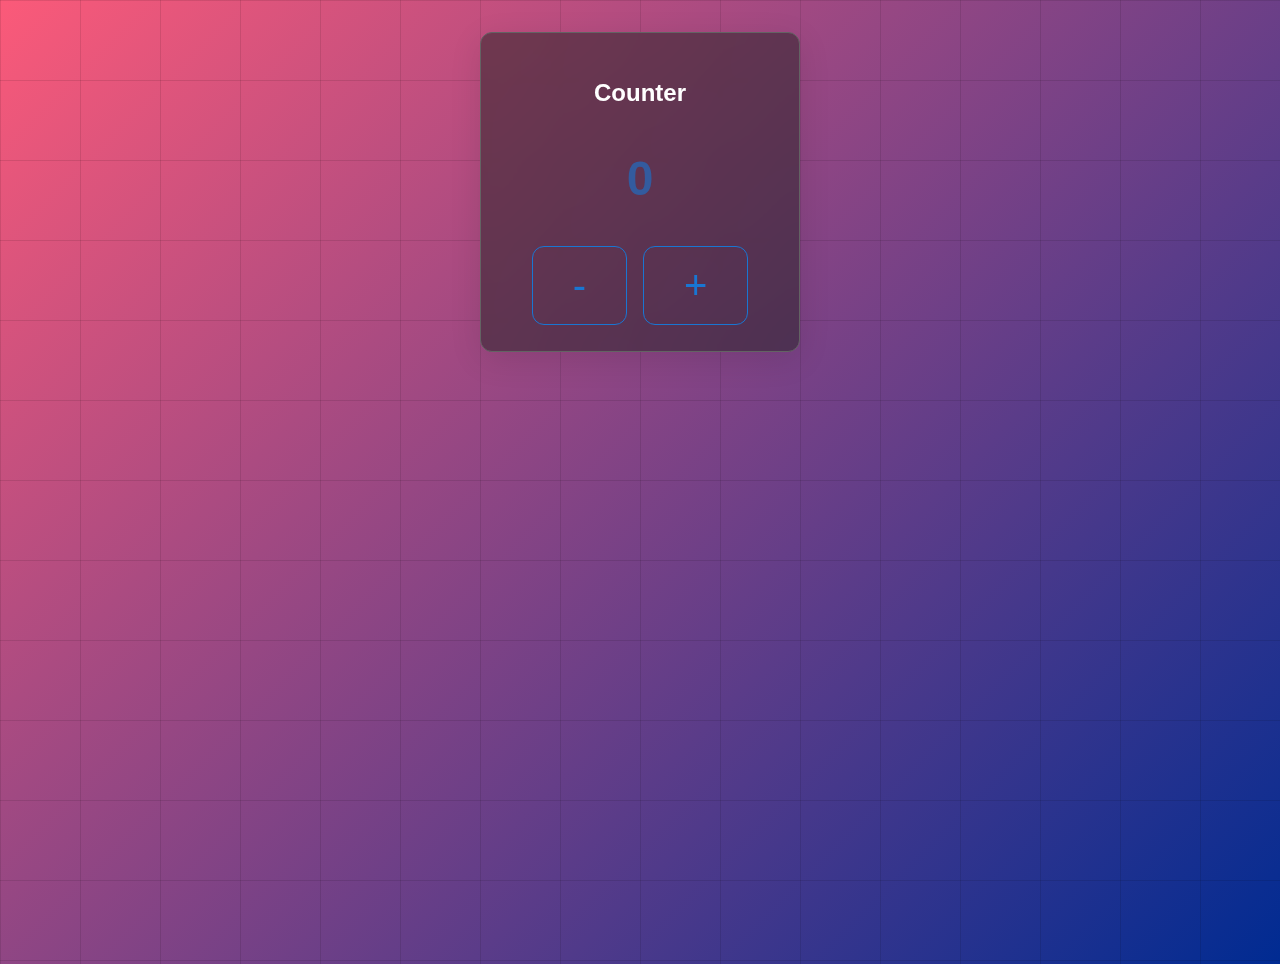
<file: counter/index.html>
<!DOCTYPE html>
<html lang="en">
<head>
    <meta charset="UTF-8">
    <title>Counter</title>
    <meta name="viewport" content="width=device-width, initial-scale=1.0">
    <link rel="stylesheet" href="style.css">
</head>
<body>
    <div class="counter-container">
        <h2>Counter</h2>
        <div class="counter-value" id="counter">0</div>
        <div class="counter-buttons">
            <button onclick="changeCounter(-1)">-</button>
            <button onclick="changeCounter(1)">+</button>
        </div>
    </div>
    <script src="counter.js"></script>
</body>
</html>
</file>
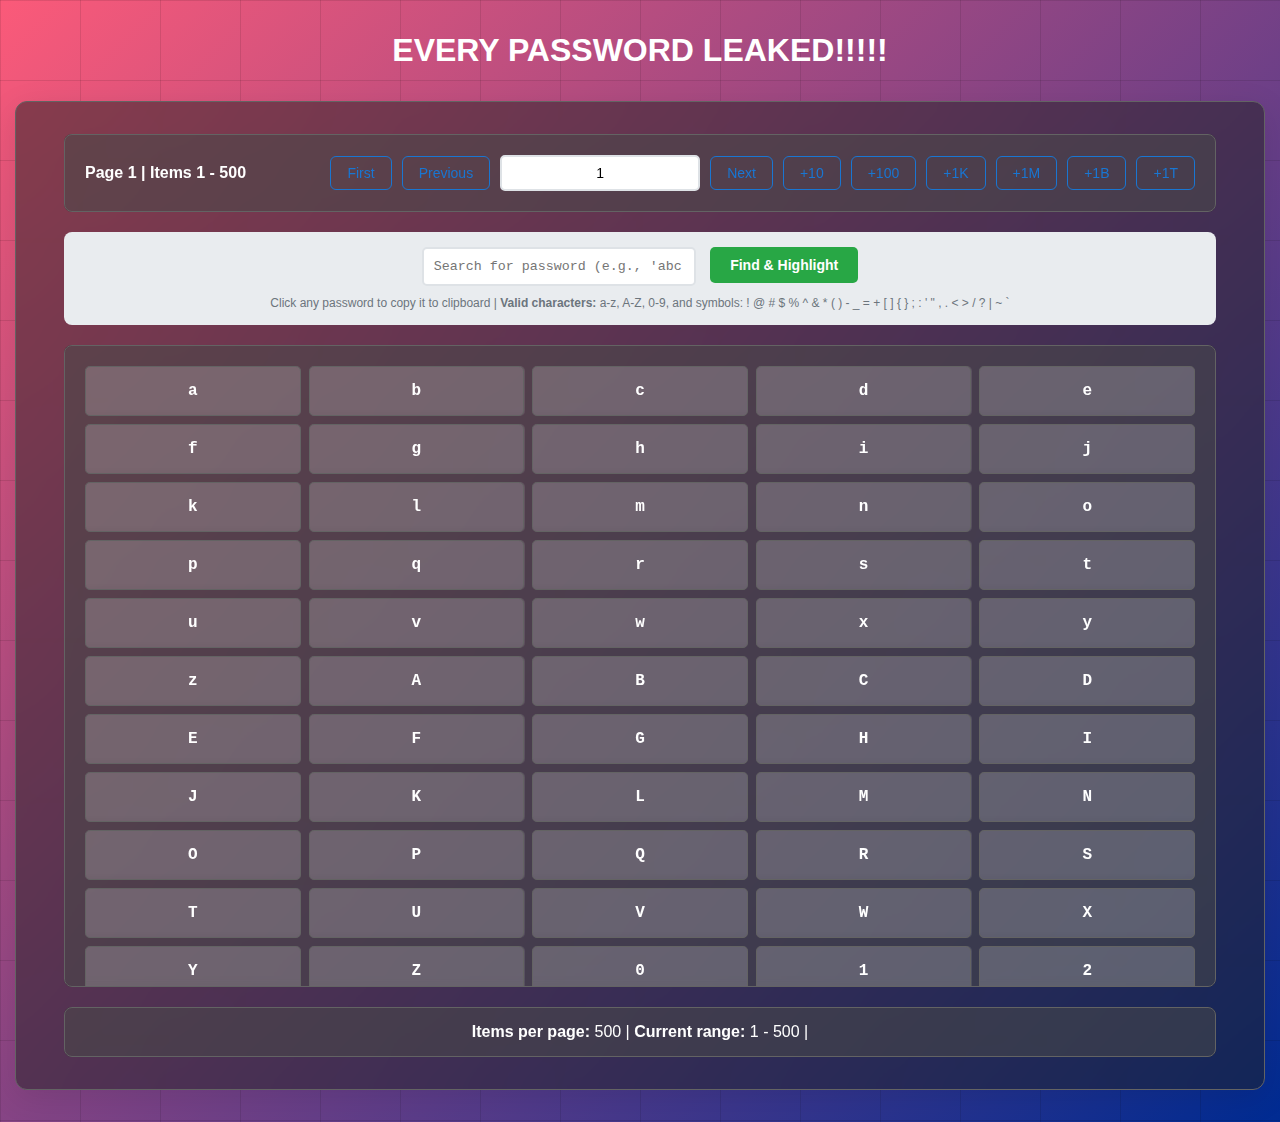
<file: password_leak/index.html>
<!DOCTYPE html>
<html lang="en">
<head>
    <meta charset="UTF-8">
    <meta name="viewport" content="width=device-width, initial-scale=1.0">
    <title>EVERY PASSWORD LEAKED!!!!!</title>
    <link rel="stylesheet" href="style.css">
</head>
<body>
    <h1>EVERY PASSWORD LEAKED!!!!!</h1>
    
    <div class="container">
        <div class="controls">
            <div class="page-info">
                Page <span id="currentPage">1</span> | 
                Items <span id="rangeStart">1</span> - <span id="rangeEnd">500</span>
            </div>
            
            <div class="page-controls">
                <button id="firstBtn" onclick="goToPage(1n)">First</button>
                <button id="prevBtn" onclick="goToPage(currentPageNumber - 1n)">Previous</button>
                
                <input type="text" id="pageInput" class="page-input" min="1" value="1" 
                       onchange="goToPage(BigInt(this.value || 1))" placeholder="Page">
                
                <button id="nextBtn" onclick="goToPage(currentPageNumber + 1n)">Next</button>
                <button onclick="goToPage(currentPageNumber + 10n)">+10</button>
                <button onclick="goToPage(currentPageNumber + 100n)">+100</button>
                <button onclick="goToPage(currentPageNumber + 1000n)">+1K</button>
                <button onclick="goToPage(currentPageNumber + 1000000n)">+1M</button>
                <button onclick="goToPage(currentPageNumber + 1000000000n)">+1B</button>
                <button onclick="goToPage(currentPageNumber + 1000000000000n)">+1T</button>
            </div>
        </div>

        <div id="numberContainer" class="number-grid">
        </div>

        <div class="stats">
            <strong>Items per page:</strong> 500 | 
            <strong>Current range:</strong> <span id="statsRange">1 - 500</span> |
        </div>
    </div>

    <script src="script.js"></script>
</body>
</html>
</file>
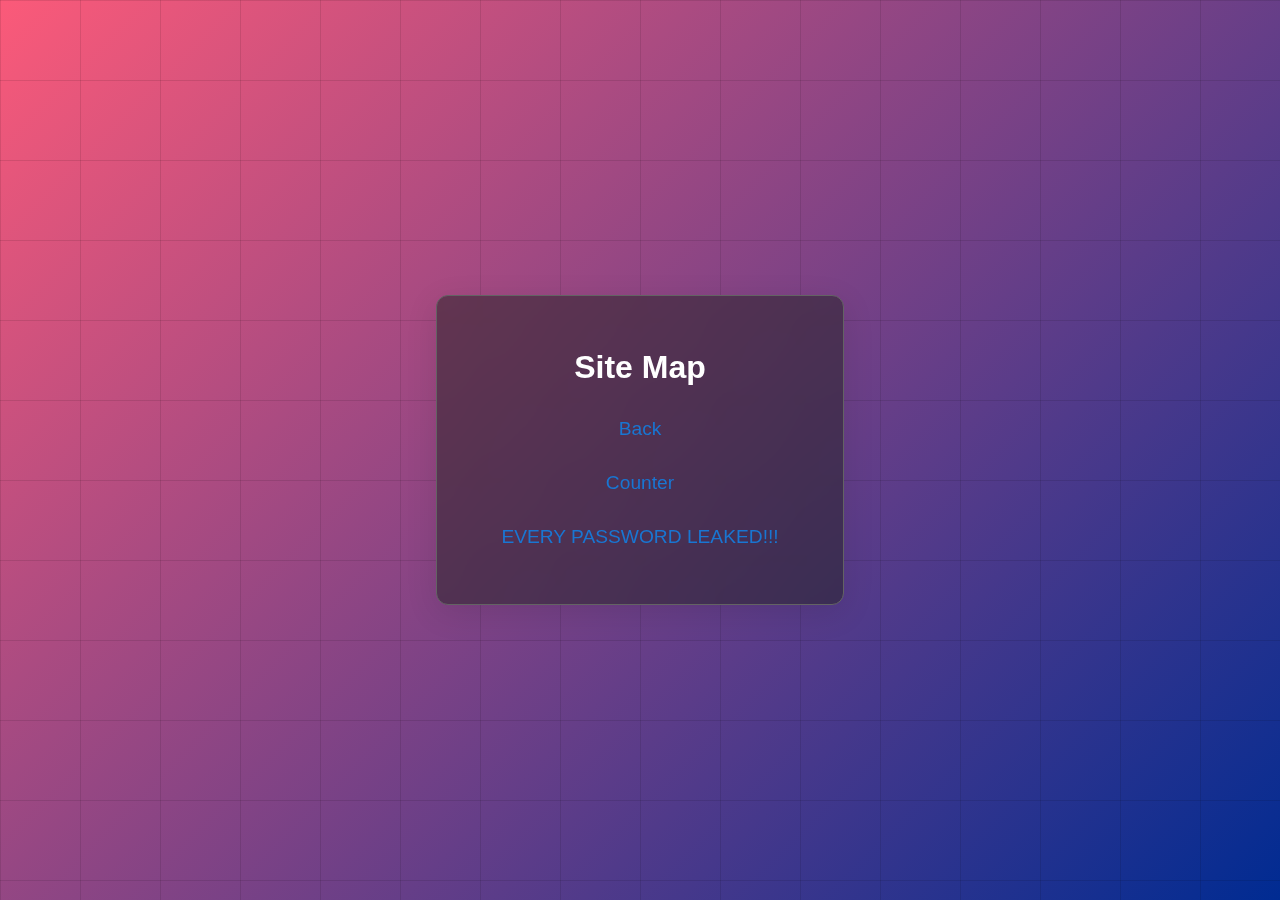
<file: sitemap.html>
<!DOCTYPE html>
<html lang="en">
<head>
    <meta charset="UTF-8">
    <meta name="viewport" content="width=device-width, initial-scale=1.0">
    <title>Site Map - williammmm.dev</title>
    <link rel="stylesheet" href="styles.css">
</head>
<body>
    <div class="container">
        <h1>Site Map</h1>
        <ul>
            <li><a href="/index.html">Back</a></li>
            <li><a href="/counter/">Counter</a></li>
            <li><a href="/password_leak/">EVERY PASSWORD LEAKED!!!</a></li>
        </ul>
    </div>
</body>
</html>
</file>
<file: counter/style.css>
body {
    --grid-color: rgba(0,0,0,0.1);
    --grid-size: 80px;
    --bg-gradient-start: #fb5a79;
    --bg-gradient-end: #002b92;
    --container-bg: #20202080;
    --container-border: rgb(99, 99, 99);
    --container-shadow: 0 8px 32px rgba(0,0,0,0.1);
    --container-blur: 10px;
    --link-color: #1976d2;
    --link-hover-bg: linear-gradient(45deg, #fb5a79, #002b92);
    --link-hover-shadow: 0 4px 12px rgba(25, 118, 210, 0.3);
    --heading-color: #fff;
    --text-color: #ffffff;

    display: flex;
    flex-direction: column;
    align-items: center;
    min-height: 100vh;
    margin: 0;
    padding: 2rem 0;
    font-family: Arial, sans-serif;
    color: var(--text-color);
    background: 
        linear-gradient(90deg, var(--grid-color) 1px, transparent 1px),
        linear-gradient(var(--grid-color) 1px, transparent 1px),
        linear-gradient(135deg, var(--bg-gradient-start) 0%, var(--bg-gradient-end) 100%);
    background-size: var(--grid-size) var(--grid-size), var(--grid-size) var(--grid-size), 100% 100%;
    background-position: 0 0, 0 0, 0 0;
}

.input-section {
    background: rgba(255, 255, 255, 0.1);
    padding: 25px;
    border-radius: 8px;
    margin-bottom: 20px;
    border: 1px solid var(--container-border);
    backdrop-filter: blur(5px);
}

.input-group {
    display: flex;
    align-items: center;
    margin-bottom: 15px;
    gap: 15px;
}

.input-group label {
    font-weight: bold;
    min-width: 120px;
    color: var(--text-color);
}

.input-group input, .input-group select {
    padding: 10px 15px;
    border: 2px solid #dee2e6;
    border-radius: 5px;
    font-size: 14px;
    flex: 1;
    max-width: 300px;
}

.generate-btn {
    padding: 12px 25px;
    background-color: #28a745;
    color: white;
    border: none;
    border-radius: 5px;
    cursor: pointer;
    font-size: 16px;
    font-weight: bold;
    margin-top: 10px;
}

.generate-btn:hover {
    background-color: #218838;
}

.container {
    background: var(--container-bg);
    padding: 2rem 3rem;
    border-radius: 12px;
    box-shadow: var(--container-shadow);
    backdrop-filter: blur(var(--container-blur));
    text-align: center;
    border: 1px solid var(--container-border);
    max-width: 1200px;
    width: 90%;
}

h1 {
    margin-bottom: 2rem;
    margin-top: 0;
    color: var(--heading-color);
    text-align: center;
}

.controls {
    display: flex;
    justify-content: space-between;
    align-items: center;
    margin-bottom: 20px;
    padding: 20px;
    background: rgba(255, 255, 255, 0.1);
    border-radius: 8px;
    backdrop-filter: blur(5px);
    border: 1px solid var(--container-border);
}

.page-info {
    font-size: 16px;
    font-weight: bold;
    color: var(--text-color);
}

.page-controls {
    display: flex;
    gap: 10px;
    align-items: center;
    flex-wrap: wrap;
    justify-content: center;
}

button {
    padding: 0.5rem 1rem;
    background: transparent;
    color: var(--link-color);
    border: 1px solid var(--link-color);
    border-radius: 6px;
    cursor: pointer;
    font-size: 14px;
    transition: all 0.3s ease;
    text-decoration: none;
    display: inline-block;
}

button:hover:not(:disabled) {
    color: #fff;
    background: var(--link-hover-bg);
    transform: translateY(-2px);
    box-shadow: var(--link-hover-shadow);
}

button:disabled {
    background: transparent;
    color: rgba(255, 255, 255, 0.5);
    border-color: rgba(255, 255, 255, 0.3);
    cursor: not-allowed;
    transform: none;
    box-shadow: none;
}

.page-input {
    padding: 8px 12px;
    border: 2px solid #dee2e6;
    border-radius: 5px;
    min-width: 80px;
    width: auto;
    max-width: 200px;
    text-align: center;
    font-size: 14px;
    /* Auto-resize based on content */
    resize: none;
    box-sizing: border-box;
}

.number-grid {
    display: grid;
    grid-template-columns: repeat(auto-fill, minmax(180px, 1fr));
    gap: 8px;
    margin: 20px 0;
    padding: 20px;
    background: rgba(255, 255, 255, 0.1);
    border-radius: 8px;
    max-height: 600px;
    overflow-y: auto;
    transition: all 0.3s ease;
    backdrop-filter: blur(5px);
    border: 1px solid var(--container-border);
}

.number-item {
    background: rgba(255, 255, 255, 0.1);
    padding: 12px;
    text-align: center;
    border-radius: 5px;
    border: 1px solid var(--container-border);
    font-weight: bold;
    color: var(--text-color);
    transition: all 0.2s;
    font-family: 'Courier New', monospace;
    word-break: break-all;
    min-width: 0;
    overflow-wrap: break-word;
    backdrop-filter: blur(5px);
}

/* Dynamic styling based on password length */
.number-item[data-length="1"] {
    font-size: 16px;
    padding: 15px 8px;
}

.number-item[data-length="2"] {
    font-size: 15px;
    padding: 14px 8px;
}

.number-item[data-length="3"] {
    font-size: 14px;
    padding: 12px 8px;
}

.number-item[data-length="4"], 
.number-item[data-length="5"] {
    font-size: 13px;
    padding: 12px 6px;
}

.number-item[data-length="6"], 
.number-item[data-length="7"], 
.number-item[data-length="8"] {
    font-size: 12px;
    padding: 10px 6px;
}

.number-item[data-length="9"], 
.number-item[data-length="10"], 
.number-item[data-length="11"], 
.number-item[data-length="12"] {
    font-size: 11px;
    padding: 8px 4px;
}

/* Long passwords */
.number-item.extra-long,
.number-item[data-length="13"],
.number-item[data-length="14"],
.number-item[data-length="15"],
.number-item[data-length="16"],
.number-item[data-length="17"],
.number-item[data-length="18"],
.number-item[data-length="19"],
.number-item[data-length="20"] {
    font-size: 10px;
    padding: 8px 4px;
    line-height: 1.2;
}

/* Very long passwords */
.number-item[data-length]:is([data-length]:not([data-length="1"]):not([data-length="2"]):not([data-length="3"]):not([data-length="4"]):not([data-length="5"]):not([data-length="6"]):not([data-length="7"]):not([data-length="8"]):not([data-length="9"]):not([data-length="10"]):not([data-length="11"]):not([data-length="12"]):not([data-length="13"]):not([data-length="14"]):not([data-length="15"]):not([data-length="16"]):not([data-length="17"]):not([data-length="18"]):not([data-length="19"]):not([data-length="20"])) {
    font-size: 9px;
    padding: 6px 3px;
    line-height: 1.1;
}

.number-item:hover {
    background-color: #e3f2fd;
    border-color: #007bff;
    transform: translateY(-2px);
    box-shadow: 0 2px 5px rgba(0,0,0,0.1);
}

.number-item.highlight-found {
    background-color: #2196f3 !important;
    color: white !important;
    border-color: #1976d2 !important;
    transform: translateY(-2px);
    box-shadow: 0 4px 12px rgba(33, 150, 243, 0.4);
    animation: highlight-pulse 2s ease-in-out;
}

@keyframes highlight-pulse {
    0% { box-shadow: 0 4px 12px rgba(33, 150, 243, 0.4); }
    50% { box-shadow: 0 6px 20px rgba(33, 150, 243, 0.8); }
    100% { box-shadow: 0 4px 12px rgba(33, 150, 243, 0.4); }
}

.stats {
    text-align: center;
    margin-top: 20px;
    padding: 15px;
    background: rgba(255, 255, 255, 0.1);
    border-radius: 8px;
    backdrop-filter: blur(5px);
    border: 1px solid var(--container-border);
    color: var(--text-color);
}

.loading {
    text-align: center;
    padding: 40px;
    font-size: 18px;
    color: #6c757d;
}

@media (max-width: 768px) {
    .controls {
        flex-direction: column;
        gap: 15px;
    }

    .page-controls {
        flex-wrap: wrap;
        justify-content: center;
        gap: 8px;
    }

    .number-grid {
        /* Mobile responsive grid that adjusts based on content */
        grid-template-columns: repeat(auto-fill, minmax(min(200px, 60vw), 1fr)) !important;
        gap: 5px !important;
        padding: 15px;
    }

    .number-item {
        padding: 8px 4px !important;
        font-size: 11px !important;
    }
    
    .number-item[data-length="1"],
    .number-item[data-length="2"] {
        font-size: 12px !important;
    }
    
    .number-item.extra-long,
    .number-item[data-length]:is([data-length]:not([data-length="1"]):not([data-length="2"]):not([data-length="3"]):not([data-length="4"]):not([data-length="5"])) {
        font-size: 9px !important;
        padding: 6px 2px !important;
    }
    
    button {
        padding: 8px 12px;
        font-size: 12px;
        min-width: 60px;
    }
    
    .page-input {
        min-width: 60px;
        font-size: 12px;
    }
}

/* Additional responsive breakpoint for very narrow screens */
@media (max-width: 480px) {
    .page-controls {
        gap: 5px;
    }
    
    .number-grid {
        grid-template-columns: repeat(auto-fill, minmax(min(160px, 50vw), 1fr)) !important;
        gap: 3px !important;
        padding: 10px;
    }
    
    button {
        padding: 6px 10px;
        font-size: 11px;
        min-width: 50px;
    }
    
    .page-input {
        min-width: 50px;
        font-size: 11px;
        padding: 6px 8px;
    }
}


.counter-container {
    background: var(--container-bg);
    width: 320px;
    height: 320px;
    display: flex;
    flex-direction: column;
    justify-content: center;
    align-items: center;
    border-radius: 12px;
    box-shadow: var(--container-shadow);
    backdrop-filter: blur(var(--container-blur));
    text-align: center;
    border: 1px solid var(--container-border);
    box-sizing: border-box;
}

.counter-value {
    font-size: 3rem;
    margin: 1.5rem 0;
    font-weight: bold;
    color: #335b9e;
}

.counter-buttons {
    display: flex;
    flex-direction: row;
    gap: 1rem;
    justify-content: center;
    align-items: center;
    margin-top: 1rem;
}

.counter-buttons button {
    font-size: 2.5rem;
    padding: 1rem 2.5rem;
    min-width: 64px;
    min-height: 64px;
    border-radius: 12px;
}
</file>
<file: password_leak/style.css>
body {
    --grid-color: rgba(0,0,0,0.1);
    --grid-size: 80px;
    --bg-gradient-start: #fb5a79;
    --bg-gradient-end: #002b92;
    --container-bg: #20202080;
    --container-border: rgb(99, 99, 99);
    --container-shadow: 0 8px 32px rgba(0,0,0,0.1);
    --container-blur: 10px;
    --link-color: #1976d2;
    --link-hover-bg: linear-gradient(45deg, #fb5a79, #002b92);
    --link-hover-shadow: 0 4px 12px rgba(25, 118, 210, 0.3);
    --heading-color: #fff;
    --text-color: #ffffff;

    display: flex;
    flex-direction: column;
    align-items: center;
    min-height: 100vh;
    margin: 0;
    padding: 2rem 0;
    font-family: Arial, sans-serif;
    color: var(--text-color);
    background: 
        linear-gradient(90deg, var(--grid-color) 1px, transparent 1px),
        linear-gradient(var(--grid-color) 1px, transparent 1px),
        linear-gradient(135deg, var(--bg-gradient-start) 0%, var(--bg-gradient-end) 100%);
    background-size: var(--grid-size) var(--grid-size), var(--grid-size) var(--grid-size), 100% 100%;
    background-position: 0 0, 0 0, 0 0;
}

.input-section {
    background: rgba(255, 255, 255, 0.1);
    padding: 25px;
    border-radius: 8px;
    margin-bottom: 20px;
    border: 1px solid var(--container-border);
    backdrop-filter: blur(5px);
}

.input-group {
    display: flex;
    align-items: center;
    margin-bottom: 15px;
    gap: 15px;
}

.input-group label {
    font-weight: bold;
    min-width: 120px;
    color: var(--text-color);
}

.input-group input, .input-group select {
    padding: 10px 15px;
    border: 2px solid #dee2e6;
    border-radius: 5px;
    font-size: 14px;
    flex: 1;
    max-width: 300px;
}

.generate-btn {
    padding: 12px 25px;
    background-color: #28a745;
    color: white;
    border: none;
    border-radius: 5px;
    cursor: pointer;
    font-size: 16px;
    font-weight: bold;
    margin-top: 10px;
}

.generate-btn:hover {
    background-color: #218838;
}

.container {
    background: var(--container-bg);
    padding: 2rem 3rem;
    border-radius: 12px;
    box-shadow: var(--container-shadow);
    backdrop-filter: blur(var(--container-blur));
    text-align: center;
    border: 1px solid var(--container-border);
    max-width: 1200px;
    width: 90%;
}

h1 {
    margin-bottom: 2rem;
    margin-top: 0;
    color: var(--heading-color);
    text-align: center;
}

.controls {
    display: flex;
    justify-content: space-between;
    align-items: center;
    margin-bottom: 20px;
    padding: 20px;
    background: rgba(255, 255, 255, 0.1);
    border-radius: 8px;
    backdrop-filter: blur(5px);
    border: 1px solid var(--container-border);
}

.page-info {
    font-size: 16px;
    font-weight: bold;
    color: var(--text-color);
}

.page-controls {
    display: flex;
    gap: 10px;
    align-items: center;
    flex-wrap: wrap;
    justify-content: center;
}

button {
    padding: 0.5rem 1rem;
    background: transparent;
    color: var(--link-color);
    border: 1px solid var(--link-color);
    border-radius: 6px;
    cursor: pointer;
    font-size: 14px;
    transition: all 0.3s ease;
    text-decoration: none;
    display: inline-block;
}

button:hover:not(:disabled) {
    color: #fff;
    background: var(--link-hover-bg);
    transform: translateY(-2px);
    box-shadow: var(--link-hover-shadow);
}

button:disabled {
    background: transparent;
    color: rgba(255, 255, 255, 0.5);
    border-color: rgba(255, 255, 255, 0.3);
    cursor: not-allowed;
    transform: none;
    box-shadow: none;
}

.page-input {
    padding: 8px 12px;
    border: 2px solid #dee2e6;
    border-radius: 5px;
    min-width: 80px;
    width: auto;
    max-width: 200px;
    text-align: center;
    font-size: 14px;
    /* Auto-resize based on content */
    resize: none;
    box-sizing: border-box;
}

.number-grid {
    display: grid;
    grid-template-columns: repeat(auto-fill, minmax(180px, 1fr));
    gap: 8px;
    margin: 20px 0;
    padding: 20px;
    background: rgba(255, 255, 255, 0.1);
    border-radius: 8px;
    max-height: 600px;
    overflow-y: auto;
    transition: all 0.3s ease;
    backdrop-filter: blur(5px);
    border: 1px solid var(--container-border);
}

.number-item {
    background: rgba(255, 255, 255, 0.1);
    padding: 12px;
    text-align: center;
    border-radius: 5px;
    border: 1px solid var(--container-border);
    font-weight: bold;
    color: var(--text-color);
    transition: all 0.2s;
    font-family: 'Courier New', monospace;
    word-break: break-all;
    min-width: 0;
    overflow-wrap: break-word;
    backdrop-filter: blur(5px);
}

/* Dynamic styling based on password length */
.number-item[data-length="1"] {
    font-size: 16px;
    padding: 15px 8px;
}

.number-item[data-length="2"] {
    font-size: 15px;
    padding: 14px 8px;
}

.number-item[data-length="3"] {
    font-size: 14px;
    padding: 12px 8px;
}

.number-item[data-length="4"], 
.number-item[data-length="5"] {
    font-size: 13px;
    padding: 12px 6px;
}

.number-item[data-length="6"], 
.number-item[data-length="7"], 
.number-item[data-length="8"] {
    font-size: 12px;
    padding: 10px 6px;
}

.number-item[data-length="9"], 
.number-item[data-length="10"], 
.number-item[data-length="11"], 
.number-item[data-length="12"] {
    font-size: 11px;
    padding: 8px 4px;
}

/* Long passwords */
.number-item.extra-long,
.number-item[data-length="13"],
.number-item[data-length="14"],
.number-item[data-length="15"],
.number-item[data-length="16"],
.number-item[data-length="17"],
.number-item[data-length="18"],
.number-item[data-length="19"],
.number-item[data-length="20"] {
    font-size: 10px;
    padding: 8px 4px;
    line-height: 1.2;
}

/* Very long passwords */
.number-item[data-length]:is([data-length]:not([data-length="1"]):not([data-length="2"]):not([data-length="3"]):not([data-length="4"]):not([data-length="5"]):not([data-length="6"]):not([data-length="7"]):not([data-length="8"]):not([data-length="9"]):not([data-length="10"]):not([data-length="11"]):not([data-length="12"]):not([data-length="13"]):not([data-length="14"]):not([data-length="15"]):not([data-length="16"]):not([data-length="17"]):not([data-length="18"]):not([data-length="19"]):not([data-length="20"])) {
    font-size: 9px;
    padding: 6px 3px;
    line-height: 1.1;
}

.number-item:hover {
    background-color: #e3f2fd;
    border-color: #007bff;
    transform: translateY(-2px);
    box-shadow: 0 2px 5px rgba(0,0,0,0.1);
}

.number-item.highlight-found {
    background-color: #2196f3 !important;
    color: white !important;
    border-color: #1976d2 !important;
    transform: translateY(-2px);
    box-shadow: 0 4px 12px rgba(33, 150, 243, 0.4);
    animation: highlight-pulse 2s ease-in-out;
}

@keyframes highlight-pulse {
    0% { box-shadow: 0 4px 12px rgba(33, 150, 243, 0.4); }
    50% { box-shadow: 0 6px 20px rgba(33, 150, 243, 0.8); }
    100% { box-shadow: 0 4px 12px rgba(33, 150, 243, 0.4); }
}

.stats {
    text-align: center;
    margin-top: 20px;
    padding: 15px;
    background: rgba(255, 255, 255, 0.1);
    border-radius: 8px;
    backdrop-filter: blur(5px);
    border: 1px solid var(--container-border);
    color: var(--text-color);
}

.loading {
    text-align: center;
    padding: 40px;
    font-size: 18px;
    color: #6c757d;
}

@media (max-width: 768px) {
    .controls {
        flex-direction: column;
        gap: 15px;
    }

    .page-controls {
        flex-wrap: wrap;
        justify-content: center;
        gap: 8px;
    }

    .number-grid {
        /* Mobile responsive grid that adjusts based on content */
        grid-template-columns: repeat(auto-fill, minmax(min(200px, 60vw), 1fr)) !important;
        gap: 5px !important;
        padding: 15px;
    }

    .number-item {
        padding: 8px 4px !important;
        font-size: 11px !important;
    }
    
    .number-item[data-length="1"],
    .number-item[data-length="2"] {
        font-size: 12px !important;
    }
    
    .number-item.extra-long,
    .number-item[data-length]:is([data-length]:not([data-length="1"]):not([data-length="2"]):not([data-length="3"]):not([data-length="4"]):not([data-length="5"])) {
        font-size: 9px !important;
        padding: 6px 2px !important;
    }
    
    button {
        padding: 8px 12px;
        font-size: 12px;
        min-width: 60px;
    }
    
    .page-input {
        min-width: 60px;
        font-size: 12px;
    }
}

/* Additional responsive breakpoint for very narrow screens */
@media (max-width: 480px) {
    .page-controls {
        gap: 5px;
    }
    
    .number-grid {
        grid-template-columns: repeat(auto-fill, minmax(min(160px, 50vw), 1fr)) !important;
        gap: 3px !important;
        padding: 10px;
    }
    
    button {
        padding: 6px 10px;
        font-size: 11px;
        min-width: 50px;
    }
    
    .page-input {
        min-width: 50px;
        font-size: 11px;
        padding: 6px 8px;
    }
}
</file>
<file: styles.css>
body {
    --grid-color: rgba(0,0,0,0.1);
    --grid-size: 80px;
    --bg-gradient-start: #fb5a79;
    --bg-gradient-end: #002b92;
    --container-bg: #20202080;
    --container-border: rgb(99, 99, 99);
    --container-shadow: 0 8px 32px rgba(0,0,0,0.1);
    --container-blur: 10px;
    --link-color: #1976d2;
    --link-hover-bg: linear-gradient(45deg, #fb5a79, #002b92);
    --link-hover-shadow: 0 4px 12px rgba(25, 118, 210, 0.3);
    --heading-color: #fff;
    --text-color: #ffffff;

    display: flex;
    justify-content: center;
    align-items: center;
    height: 100vh;
    margin: 0;
    font-family: Arial, sans-serif;
    color: var(--text-color);
    background: 
        linear-gradient(90deg, var(--grid-color) 1px, transparent 1px),
        linear-gradient(var(--grid-color) 1px, transparent 1px),
        linear-gradient(135deg, var(--bg-gradient-start) 0%, var(--bg-gradient-end) 100%);
    background-size: var(--grid-size) var(--grid-size), var(--grid-size) var(--grid-size), 100% 100%;
    background-position: 0 0, 0 0, 0 0;
}

.container {
    background: var(--container-bg);
    padding: 2rem 3rem;
    border-radius: 12px;
    box-shadow: var(--container-shadow);
    backdrop-filter: blur(var(--container-blur));
    text-align: center;
    border: 1px solid var(--container-border);
}

h1 {
    margin-bottom: 1.5rem;
    color: var(--heading-color);
}

ul {
    list-style: none;
    padding: 0;
}

li {
    margin: 1rem 0;
}

a {
    text-decoration: none;
    color: var(--link-color);
    font-size: 1.2rem;
    transition: all 0.3s ease;
    padding: 0.5rem 1rem;
    border-radius: 6px;
    display: inline-block;
}

a:hover {
    color: #fff;
    background: var(--link-hover-bg);
    transform: translateY(-2px);
    box-shadow: var(--link-hover-shadow);
}
</file>
